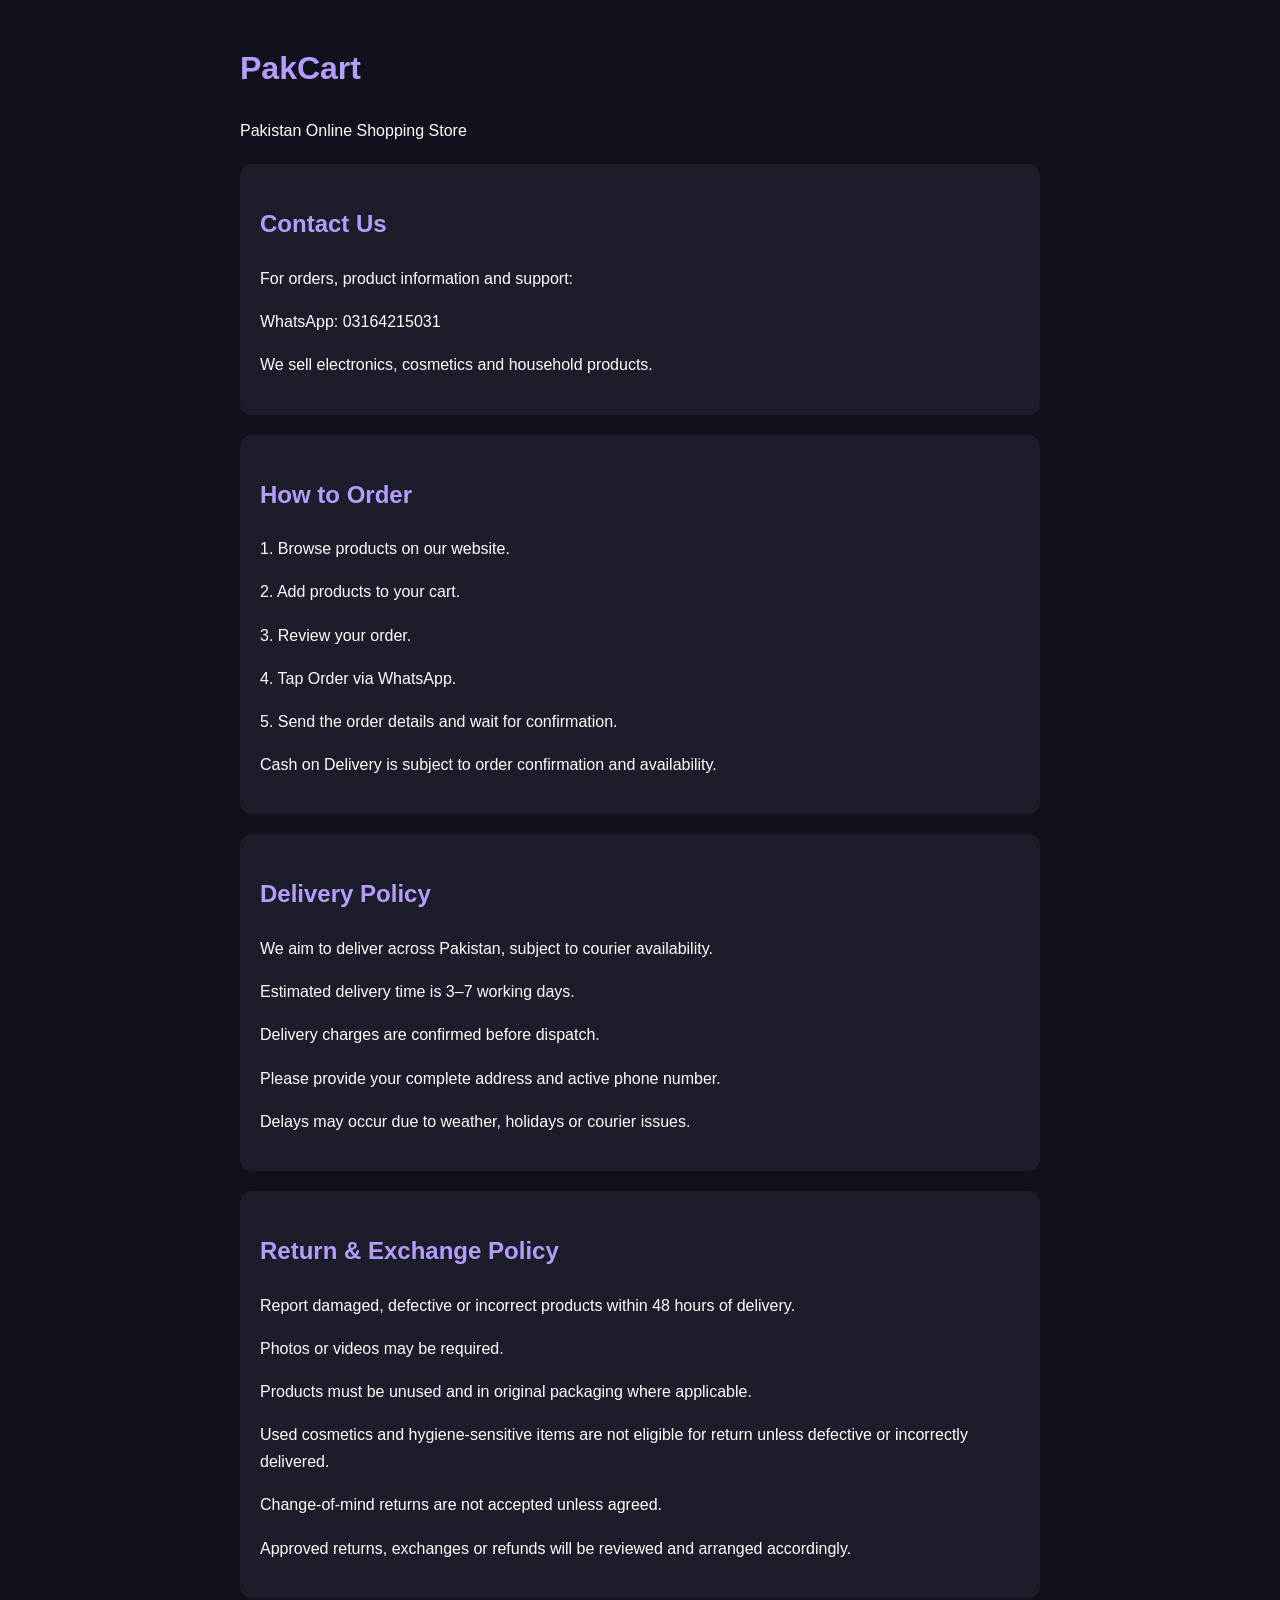
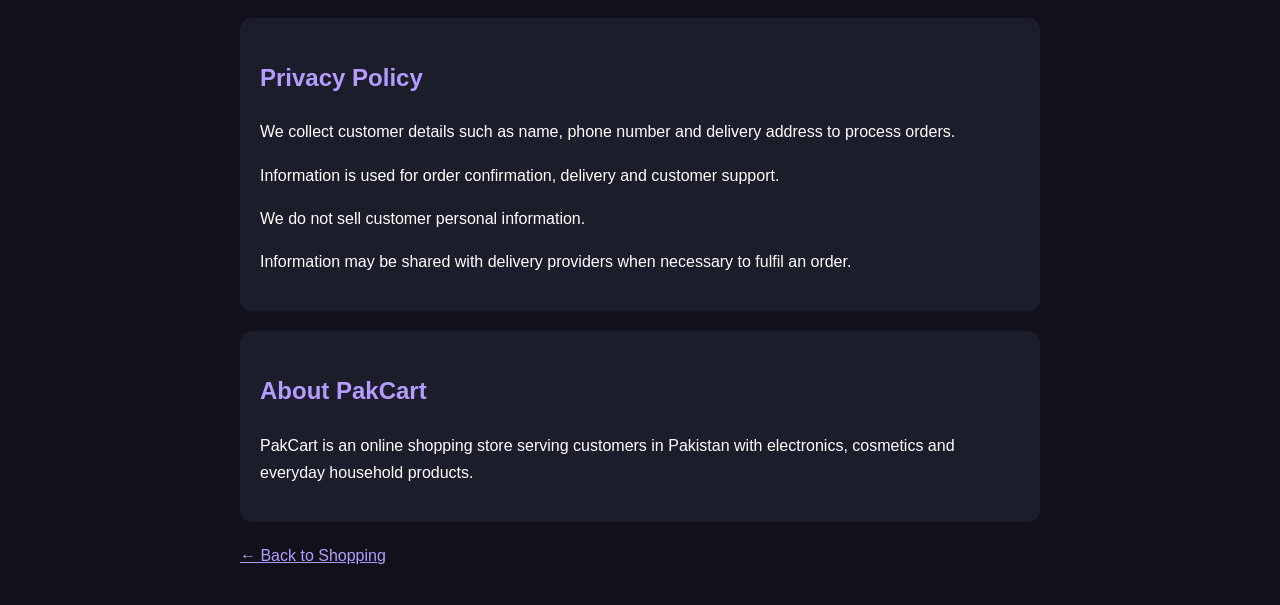
<file: Policies.html>
<!DOCTYPE html>
<html lang="en">
<head>
<meta charset="UTF-8">
<meta name="viewport" content="width=device-width, initial-scale=1.0">
<title>PakCart | Customer Policies</title>
<style>
body {
  font-family: Arial, sans-serif;
  background: #10111a;
  color: #fff;
  margin: 0;
  padding: 20px;
  line-height: 1.7;
}
.container {
  max-width: 800px;
  margin: auto;
}
h1, h2 { color: #b69cff; }
section {
  background: #1c1d2b;
  padding: 20px;
  margin: 20px 0;
  border-radius: 12px;
}
a { color: #b69cff; }
button {
  background: #8b5cf6;
  color: white;
  border: none;
  padding: 12px 20px;
  border-radius: 8px;
}
</style>
</head>
<body>
<div class="container">

<h1>PakCart</h1>
<p>Pakistan Online Shopping Store</p>

<section id="contact">
<h2>Contact Us</h2>
<p>For orders, product information and support:</p>
<p>WhatsApp: 03164215031</p>
<p>We sell electronics, cosmetics and household products.</p>
</section>

<section id="order">
<h2>How to Order</h2>
<p>1. Browse products on our website.</p>
<p>2. Add products to your cart.</p>
<p>3. Review your order.</p>
<p>4. Tap Order via WhatsApp.</p>
<p>5. Send the order details and wait for confirmation.</p>
<p>Cash on Delivery is subject to order confirmation and availability.</p>
</section>

<section id="delivery">
<h2>Delivery Policy</h2>
<p>We aim to deliver across Pakistan, subject to courier availability.</p>
<p>Estimated delivery time is 3–7 working days.</p>
<p>Delivery charges are confirmed before dispatch.</p>
<p>Please provide your complete address and active phone number.</p>
<p>Delays may occur due to weather, holidays or courier issues.</p>
</section>

<section id="returns">
<h2>Return & Exchange Policy</h2>
<p>Report damaged, defective or incorrect products within 48 hours of delivery.</p>
<p>Photos or videos may be required.</p>
<p>Products must be unused and in original packaging where applicable.</p>
<p>Used cosmetics and hygiene-sensitive items are not eligible for return unless defective or incorrectly delivered.</p>
<p>Change-of-mind returns are not accepted unless agreed.</p>
<p>Approved returns, exchanges or refunds will be reviewed and arranged accordingly.</p>
</section>

<section id="privacy">
<h2>Privacy Policy</h2>
<p>We collect customer details such as name, phone number and delivery address to process orders.</p>
<p>Information is used for order confirmation, delivery and customer support.</p>
<p>We do not sell customer personal information.</p>
<p>Information may be shared with delivery providers when necessary to fulfil an order.</p>
</section>

<section>
<h2>About PakCart</h2>
<p>PakCart is an online shopping store serving customers in Pakistan with electronics, cosmetics and everyday household products.</p>
</section>

<p><a href="index.html">← Back to Shopping</a></p>

</div>
</body>
</html>
</file>
